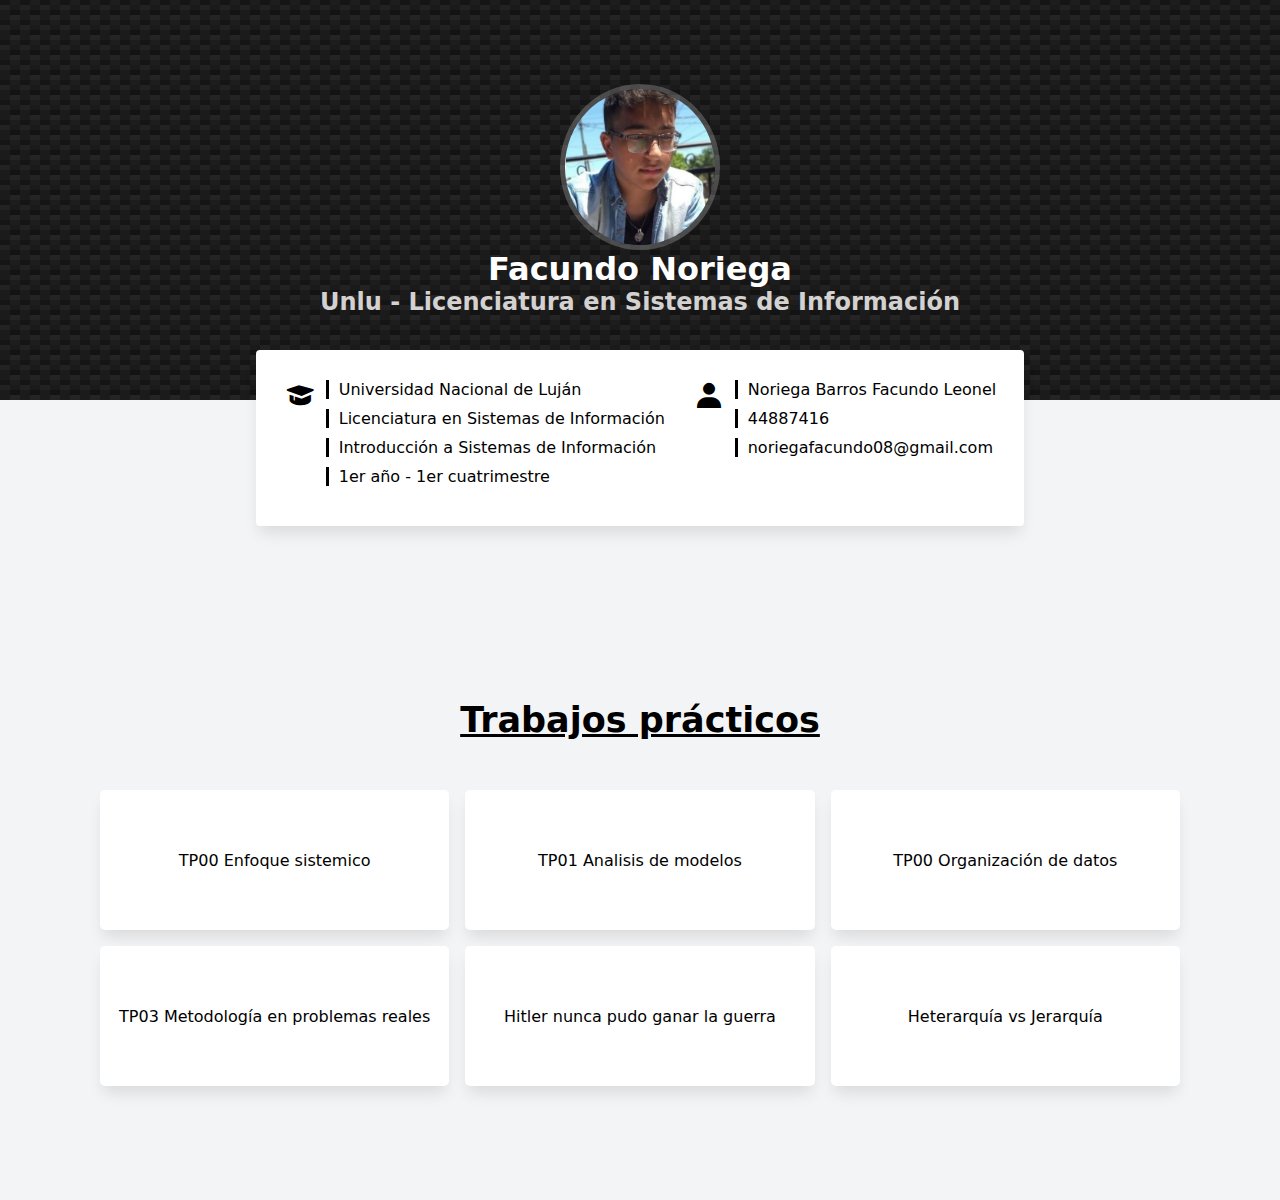
<file: index.html>
<!DOCTYPE html>
<html lang="en">
  <head>
    <meta charset="UTF-8" />
    <meta http-equiv="X-UA-Compatible" content="IE=edge" />
    <meta name="viewport" content="width=device-width, initial-scale=1.0" />
    <link rel="stylesheet" href="./index.css" />
    <title>Blog</title>
    <link
      href="https://unpkg.com/boxicons@2.1.1/css/boxicons.min.css"
      rel="stylesheet"
    />
  </head>
  <body>
    <!-- First -->
    <div class="centerProfile background">
      <div class="containerProfile">
        <img src="./profile.png" alt="Profile pic" />
      </div>
      <h1>Facundo Noriega</h1>
      <h2>Unlu - Licenciatura en Sistemas de Información</h2>
    </div>
    <!-- Second -->
    <div style="position: relative">
      <div class="card">
        <div class="cardItem">
          <i class="bx bxs-graduation"></i>
          <div class="textCard">
            <p>Universidad Nacional de Luján</p>
            <p>Licenciatura en Sistemas de Información</p>
            <p>Introducción a Sistemas de Información</p>
            <p>1er año - 1er cuatrimestre</p>
          </div>
        </div>
        <div class="cardItem">
          <i class="bx bxs-user"></i>
          <div class="textCard">
            <p>Noriega Barros Facundo Leonel</p>
            <p>44887416</p>
            <p>noriegafacundo08@gmail.com</p>
          </div>
        </div>
      </div>
    </div>
    <!-- Three -->
    <h3 id="uniqTitleTP">Trabajos prácticos</h3>
    <div class="content">
      <a href="./tps/tp00Enfoquesistemico/index.html">
        <div class="cardTp">
          <p>TP00 Enfoque sistemico</p>
        </div>
      </a>
      <a href="./tps/tp01Analisismodelos/index.html">
        <div class="cardTp">TP01 Analisis de modelos</div>
      </a>
      <a href="./tps/tp00OrganizacionDatos/index.html">
        <div class="cardTp">TP00 Organización de datos</div>
      </a>
      <a href="./tps/tp03MetodologiaProblemaReal/index.html">
        <div class="cardTp">TP03 Metodología en problemas reales</div>
      </a>
      <a href="./tps/tp00HitlerNoGanar/index.html">
        <div class="cardTp">Hitler nunca pudo ganar la guerra</div>
      </a>
      <a href="./tps/tp02HeterarquiaJerarquia/index.html">
        <div class="cardTp">Heterarquía vs Jerarquía</div>
      </a>
    </div>
  </body>
</html>
</file>
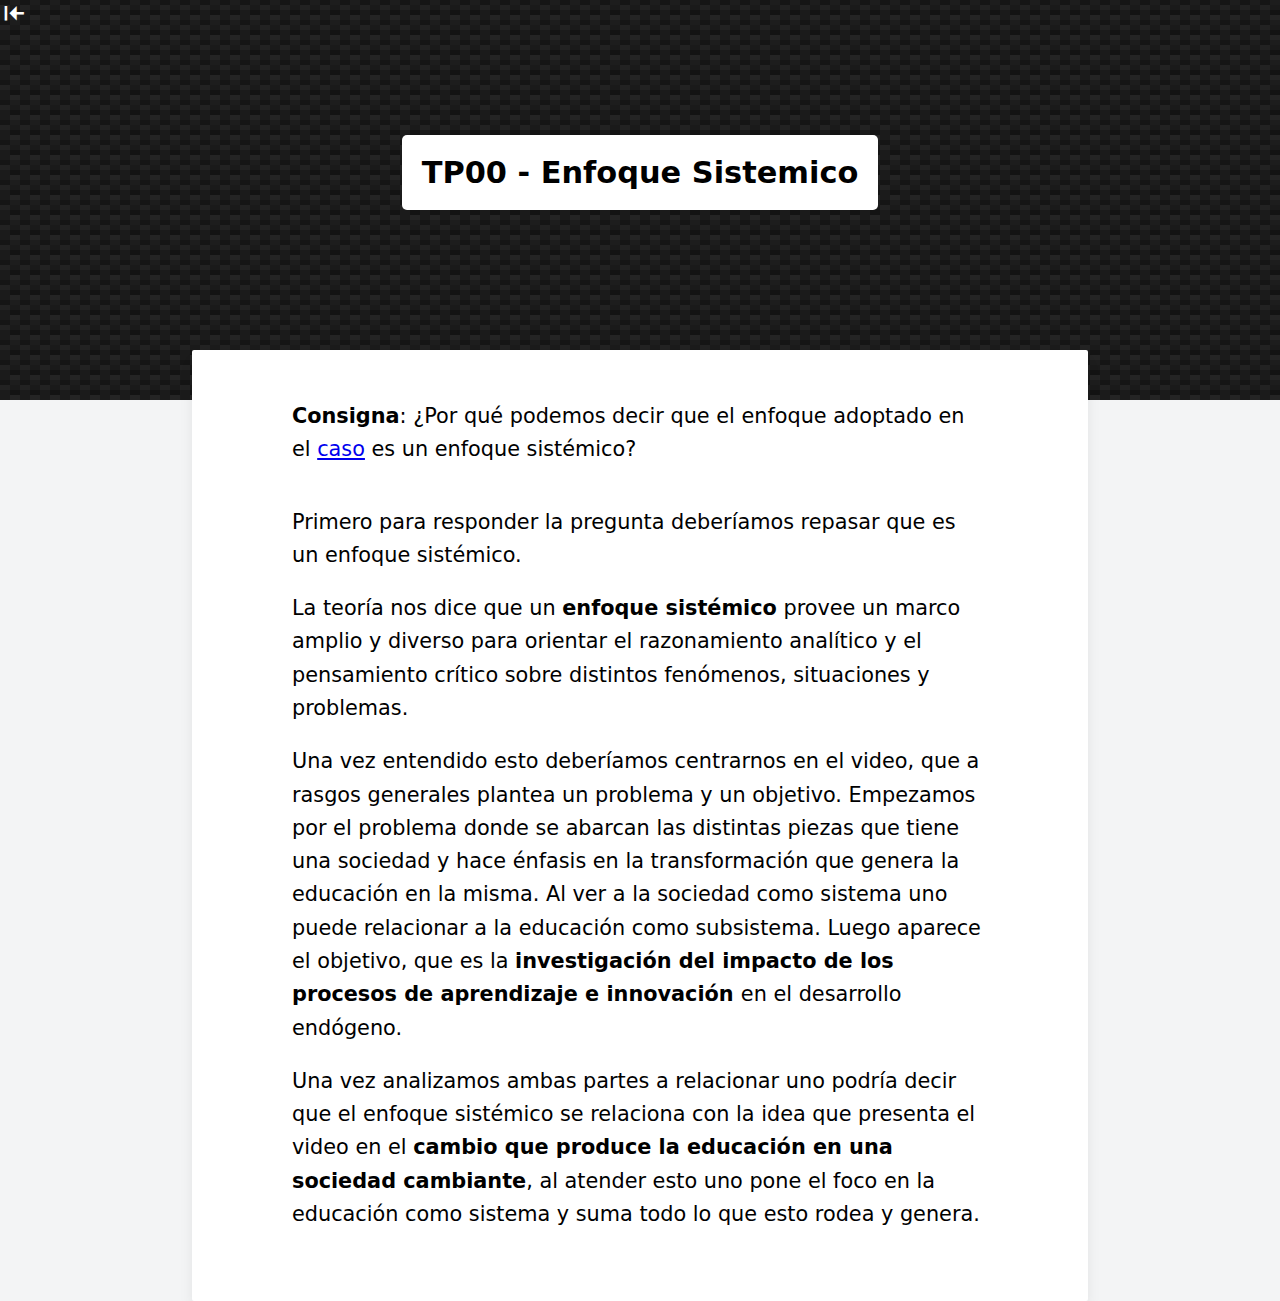
<file: tps/tp00Enfoquesistemico/index.html>
<!DOCTYPE html>
<html lang="en">
  <head>
    <meta charset="UTF-8" />
    <meta http-equiv="X-UA-Compatible" content="IE=edge" />
    <meta name="viewport" content="width=device-width, initial-scale=1.0" />
    <link rel="stylesheet" href="../.././index.css" />
    <link rel="stylesheet" href=".././styles.css" />
    <title>Blog</title>
    <link
      href="https://unpkg.com/boxicons@2.1.1/css/boxicons.min.css"
      rel="stylesheet"
    />
  </head>
  <body>
    <div class="background">
      <a href="../../index.html"><i class="bx bxs-arrow-to-left"></i></a>
      <div class="titleTps">
        <h3>TP00 - Enfoque Sistemico</h3>
      </div>
    </div>
    <div style="position: relative">
      <div class="tpContent">
        <p>
          <b>Consigna</b>: ¿Por qué podemos decir que el enfoque adoptado en el
          <a href="https://www.youtube.com/watch?v=oczMe7wQCmU" target="_blank"
            >caso</a
          >
          es un enfoque sistémico?
        </p>
        <br />
        <p>
          Primero para responder la pregunta deberíamos repasar que es un
          enfoque sistémico.
        </p>
        <p>
          La teoría nos dice que un <b>enfoque sistémico</b> provee un marco
          amplio y diverso para orientar el razonamiento analítico y el
          pensamiento crítico sobre distintos fenómenos, situaciones y
          problemas.
        </p>
        <p>
          Una vez entendido esto deberíamos centrarnos en el video, que a rasgos
          generales plantea un problema y un objetivo. Empezamos por el problema
          donde se abarcan las distintas piezas que tiene una sociedad y hace
          énfasis en la transformación que genera la educación en la misma. Al
          ver a la sociedad como sistema uno puede relacionar a la educación
          como subsistema. Luego aparece el objetivo, que es la
          <b
            >investigación del impacto de los procesos de aprendizaje e
            innovación
          </b>
          en el desarrollo endógeno.
        </p>
        <p>
          Una vez analizamos ambas partes a relacionar uno podría decir que el
          enfoque sistémico se relaciona con la idea que presenta el video en el
          <b>cambio que produce la educación en una sociedad cambiante</b>, al
          atender esto uno pone el foco en la educación como sistema y suma todo
          lo que esto rodea y genera.
        </p>
      </div>
    </div>
  </body>
</html>
</file>
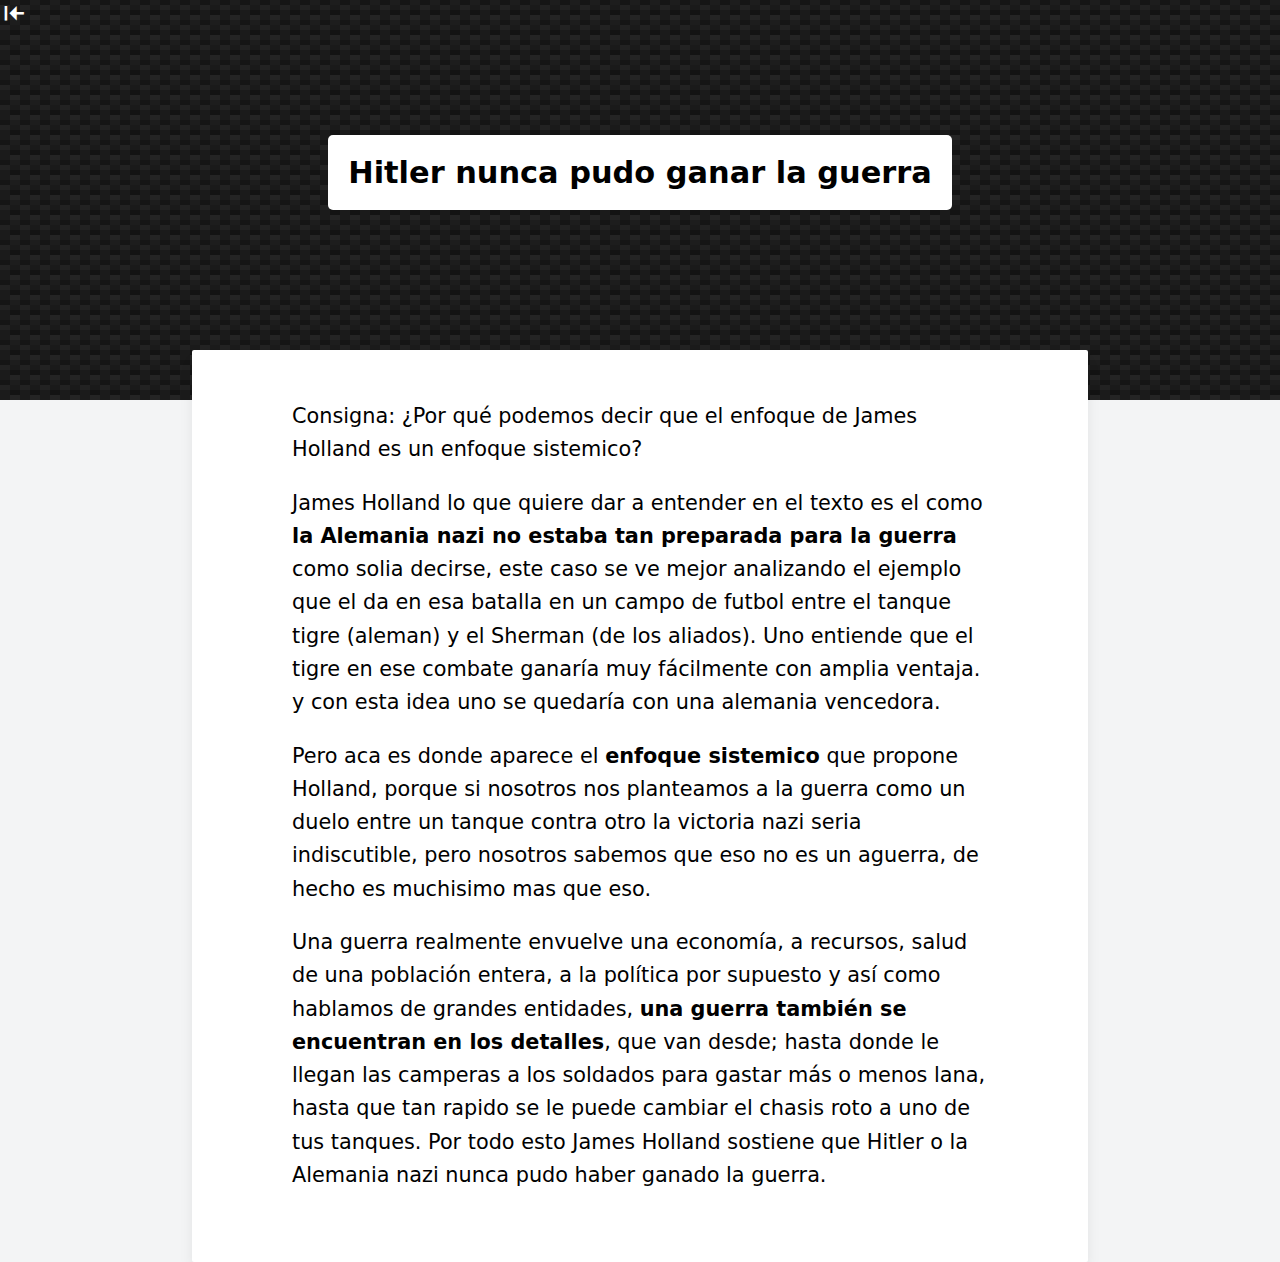
<file: tps/tp00HitlerNoGanar/index.html>
<!DOCTYPE html>
<html lang="en">
  <head>
    <meta charset="UTF-8" />
    <meta http-equiv="X-UA-Compatible" content="IE=edge" />
    <meta name="viewport" content="width=device-width, initial-scale=1.0" />
    <link rel="stylesheet" href="../.././index.css" />
    <link rel="stylesheet" href=".././styles.css" />
    <title>Blog</title>
    <link
      href="https://unpkg.com/boxicons@2.1.1/css/boxicons.min.css"
      rel="stylesheet"
    />
  </head>
  <body>
    <div class="background">
      <a href="../../index.html"><i class="bx bxs-arrow-to-left"></i></a>
      <div class="titleTps">
        <h3>Hitler nunca pudo ganar la guerra</h3>
      </div>
    </div>
    <div style="position: relative">
      <div class="tpContent">
        <p>
          Consigna: ¿Por qué podemos decir que el enfoque de James Holland es un
          enfoque sistemico?
        </p>
        <p>
          James Holland lo que quiere dar a entender en el texto es el como
          <b>la Alemania nazi no estaba tan preparada para la guerra </b> como
          solia decirse, este caso se ve mejor analizando el ejemplo que el da
          en esa batalla en un campo de futbol entre el tanque tigre (aleman) y
          el Sherman (de los aliados). Uno entiende que el tigre en ese combate
          ganaría muy fácilmente con amplia ventaja. y con esta idea uno se
          quedaría con una alemania vencedora.
        </p>
        <p>
          Pero aca es donde aparece el <b>enfoque sistemico</b> que propone
          Holland, porque si nosotros nos planteamos a la guerra como un duelo
          entre un tanque contra otro la victoria nazi seria indiscutible, pero
          nosotros sabemos que eso no es un aguerra, de hecho es muchisimo mas
          que eso.
        </p>
        <p>
          Una guerra realmente envuelve una economía, a recursos, salud de una
          población entera, a la política por supuesto y así como hablamos de
          grandes entidades,
          <b>una guerra también se encuentran en los detalles</b>, que van
          desde; hasta donde le llegan las camperas a los soldados para gastar
          más o menos lana, hasta que tan rapido se le puede cambiar el chasis
          roto a uno de tus tanques. Por todo esto James Holland sostiene que
          Hitler o la Alemania nazi nunca pudo haber ganado la guerra.
        </p>
      </div>
    </div>
  </body>
</html>
</file>
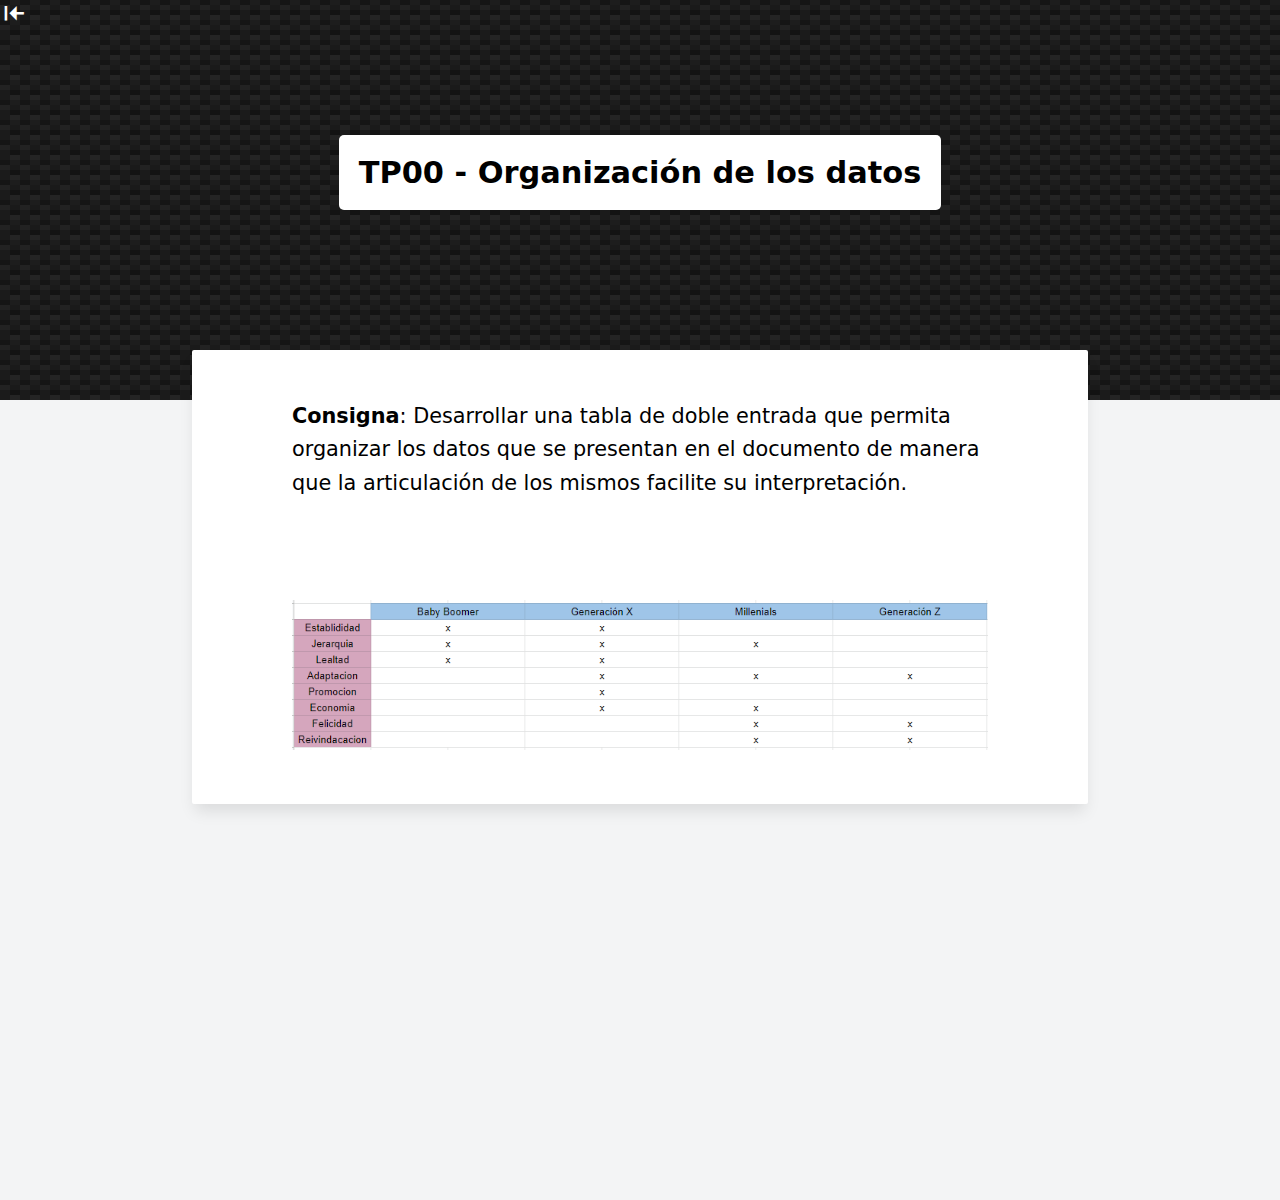
<file: tps/tp00OrganizacionDatos/index.html>
<!DOCTYPE html>
<html lang="en">
  <head>
    <meta charset="UTF-8" />
    <meta http-equiv="X-UA-Compatible" content="IE=edge" />
    <meta name="viewport" content="width=device-width, initial-scale=1.0" />
    <link rel="stylesheet" href="../.././index.css" />
    <link rel="stylesheet" href=".././styles.css" />
    <title>Blog</title>
    <link
      href="https://unpkg.com/boxicons@2.1.1/css/boxicons.min.css"
      rel="stylesheet"
    />
  </head>
  <body>
    <div class="background">
      <a href="../../index.html"><i class="bx bxs-arrow-to-left"></i></a>
      <div class="titleTps">
        <h3>TP00 - Organización de los datos</h3>
      </div>
    </div>
    <div style="position: relative">
      <div class="tpContent">
        <p>
          <b>Consigna</b>: Desarrollar una tabla de doble entrada que permita
          organizar los datos que se presentan en el documento de manera que la
          articulación de los mismos facilite su interpretación.
        </p>
        <div class="imageTp openImage">
          <img src="./tp00OrgDatos.png" alt="Tabla de datos" />
        </div>
      </div>
    </div>
  </body>
  <script src="../.././app.js" /></script>  
</html>
</file>
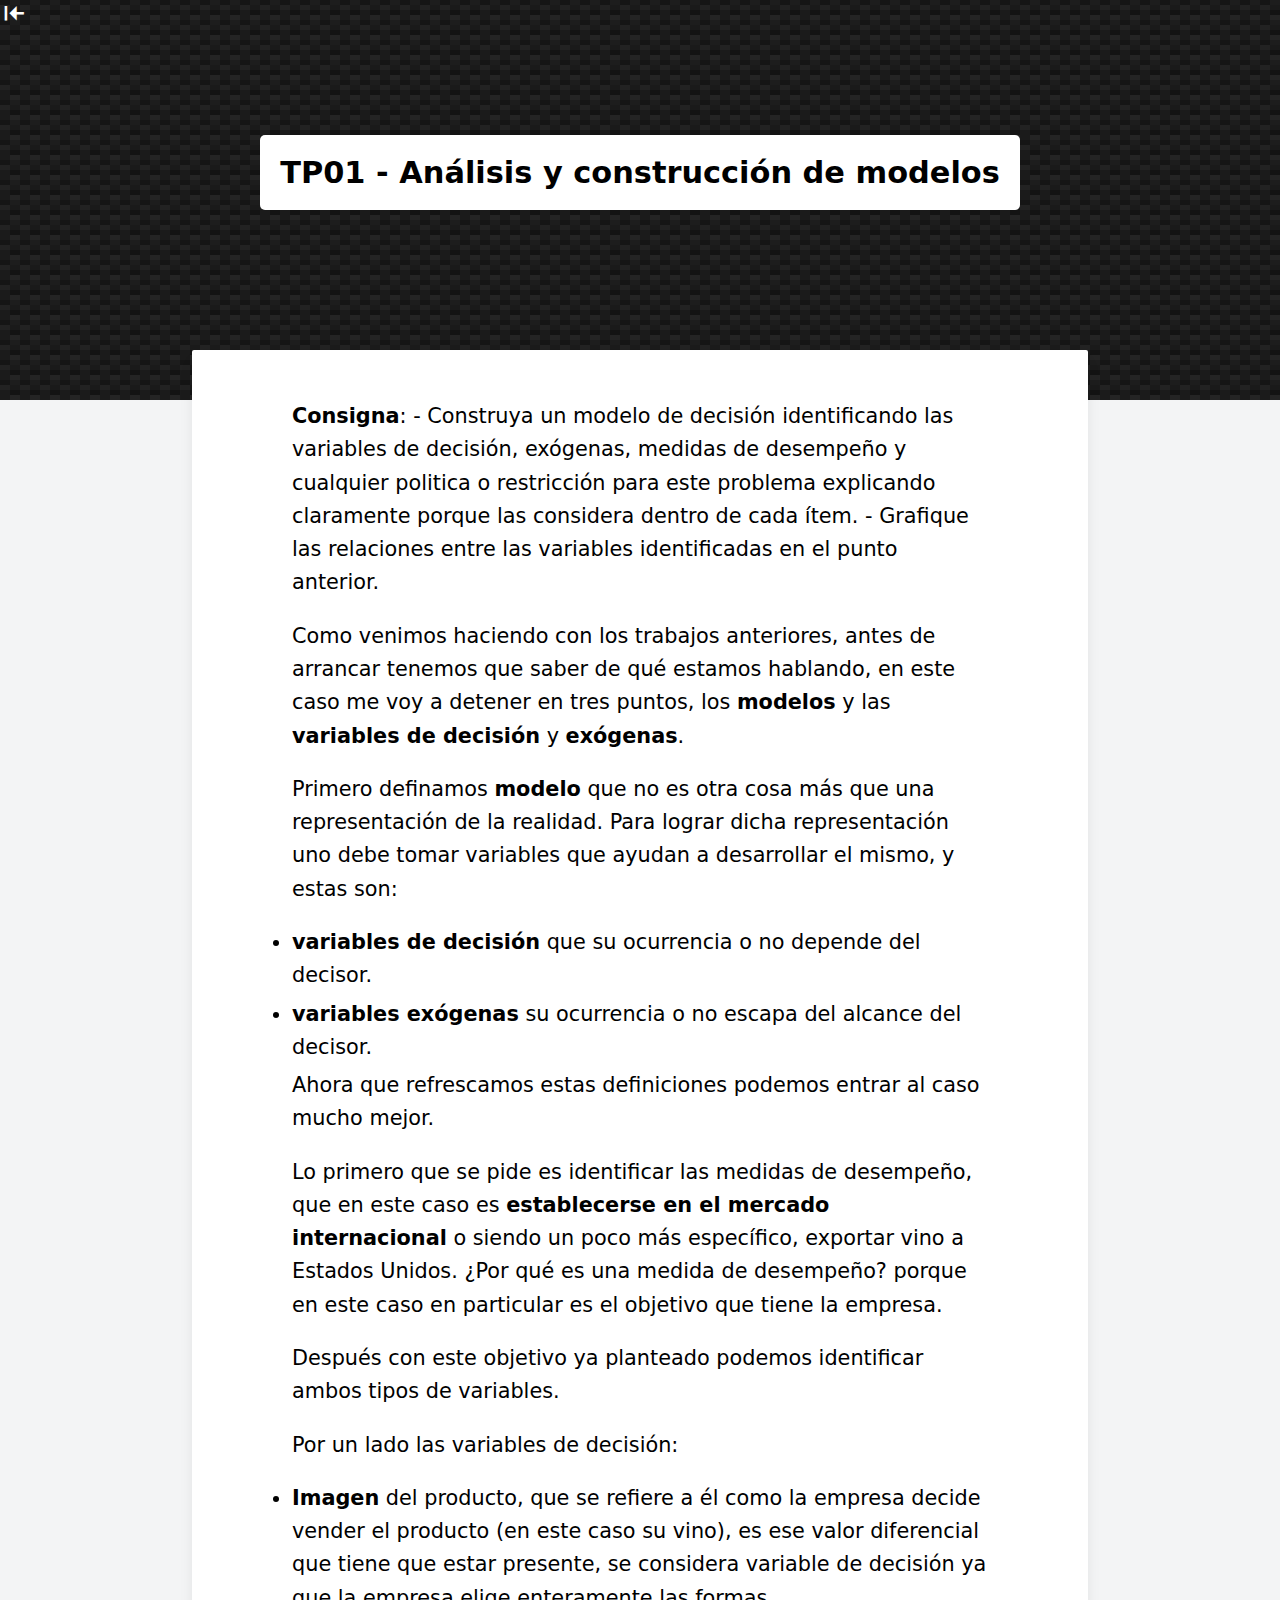
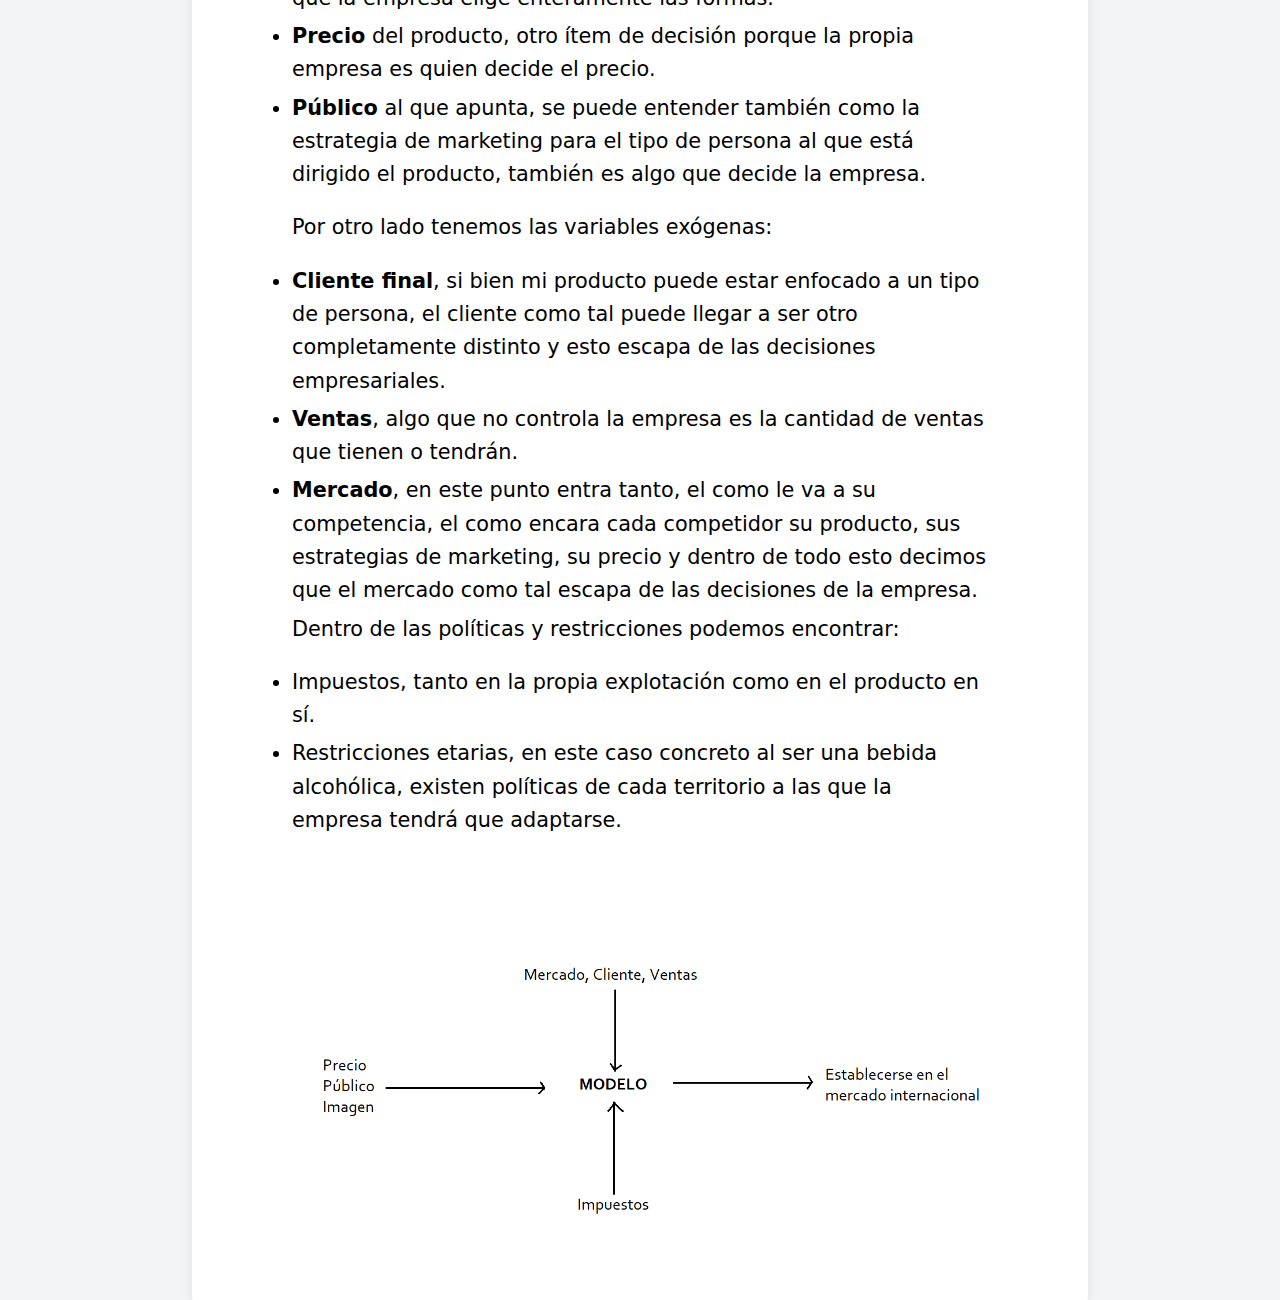
<file: tps/tp01Analisismodelos/index.html>
<!DOCTYPE html>
<html lang="en">
  <head>
    <meta charset="UTF-8" />
    <meta http-equiv="X-UA-Compatible" content="IE=edge" />
    <meta name="viewport" content="width=device-width, initial-scale=1.0" />
    <link rel="stylesheet" href="../.././index.css" />
    <link rel="stylesheet" href=".././styles.css" />
    <title>Blog</title>
    <link
      href="https://unpkg.com/boxicons@2.1.1/css/boxicons.min.css"
      rel="stylesheet"
    />
  </head>
  <body>
    <div class="background">
      <a href="../../index.html"><i class="bx bxs-arrow-to-left"></i></a>
      <div class="titleTps">
        <h3>TP01 - Análisis y construcción de modelos</h3>
      </div>
    </div>
    <div style="position: relative">
      <div class="tpContent">
        <p>
          <b>Consigna</b>: - Construya un modelo de decisión identificando las
          variables de decisión, exógenas, medidas de desempeño y cualquier
          politica o restricción para este problema explicando claramente porque
          las considera dentro de cada ítem. - Grafique las relaciones entre las
          variables identificadas en el punto anterior.
        </p>
        <p>
          Como venimos haciendo con los trabajos anteriores, antes de arrancar
          tenemos que saber de qué estamos hablando, en este caso me voy a
          detener en tres puntos, los <b>modelos</b> y las
          <b>variables de decisión</b> y <b>exógenas</b>.
        </p>
        <p>
          Primero definamos <b>modelo</b> que no es otra cosa más que una
          representación de la realidad. Para lograr dicha representación uno
          debe tomar variables que ayudan a desarrollar el mismo, y estas son:
        </p>
        <li>
          <b>variables de decisión</b> que su ocurrencia o no depende del
          decisor.
        </li>
        <li>
          <b>variables exógenas</b> su ocurrencia o no escapa del alcance del
          decisor.
        </li>
        <p>
          Ahora que refrescamos estas definiciones podemos entrar al caso mucho
          mejor.
        </p>
        <p>
          Lo primero que se pide es identificar las medidas de desempeño, que en
          este caso es <b>establecerse en el mercado internacional</b> o siendo
          un poco más específico, exportar vino a Estados Unidos. ¿Por qué es
          una medida de desempeño? porque en este caso en particular es el
          objetivo que tiene la empresa.
        </p>
        <p>
          Después con este objetivo ya planteado podemos identificar ambos tipos
          de variables.
        </p>
        <p>Por un lado las variables de decisión:</p>
        <li>
          <b>Imagen</b> del producto, que se refiere a él como la empresa decide
          vender el producto (en este caso su vino), es ese valor diferencial
          que tiene que estar presente, se considera variable de decisión ya que
          la empresa elige enteramente las formas.
        </li>
        <li>
          <b>Precio</b> del producto, otro ítem de decisión porque la propia
          empresa es quien decide el precio.
        </li>
        <li>
          <b>Público</b> al que apunta, se puede entender también como la
          estrategia de marketing para el tipo de persona al que está dirigido
          el producto, también es algo que decide la empresa.
        </li>
        <p style="margin-top: 20px">
          Por otro lado tenemos las variables exógenas:
        </p>
        <li>
          <b>Cliente final</b>, si bien mi producto puede estar enfocado a un
          tipo de persona, el cliente como tal puede llegar a ser otro
          completamente distinto y esto escapa de las decisiones empresariales.
        </li>
        <li>
          <b>Ventas</b>, algo que no controla la empresa es la cantidad de
          ventas que tienen o tendrán.
        </li>
        <li>
          <b>Mercado</b>, en este punto entra tanto, el como le va a su
          competencia, el como encara cada competidor su producto, sus
          estrategias de marketing, su precio y dentro de todo esto decimos que
          el mercado como tal escapa de las decisiones de la empresa.
        </li>
        <p>Dentro de las políticas y restricciones podemos encontrar:</p>
        <li>
          Impuestos, tanto en la propia explotación como en el producto en sí.
        </li>
        <li>
          Restricciones etarias, en este caso concreto al ser una bebida
          alcohólica, existen políticas de cada territorio a las que la empresa
          tendrá que adaptarse.
        </li>
        <div class="imageTp openImage">
          <img src="./IMAGENTP01Modelos.png" alt="Imagen Modelo" />
        </div>
      </div>
    </div>
  </body>
  <script src="../.././app.js"></script>
</html>
</file>
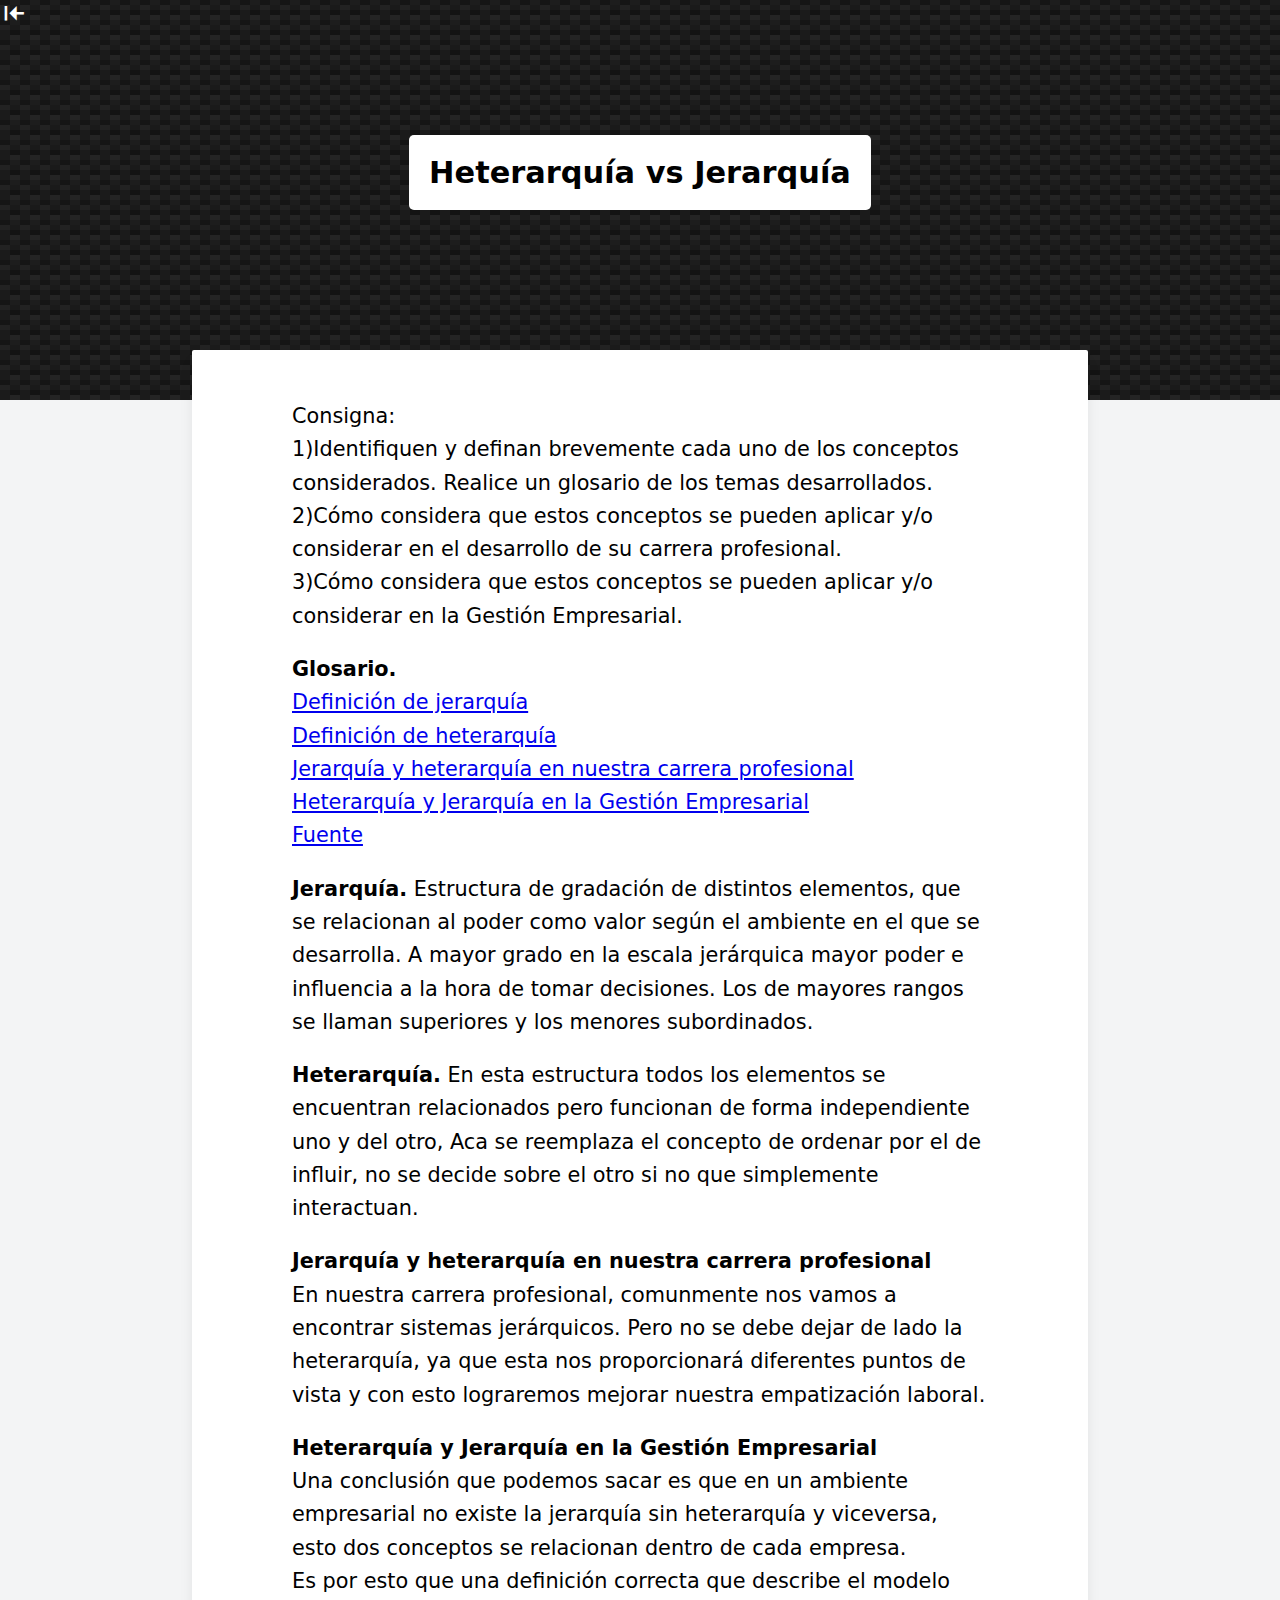
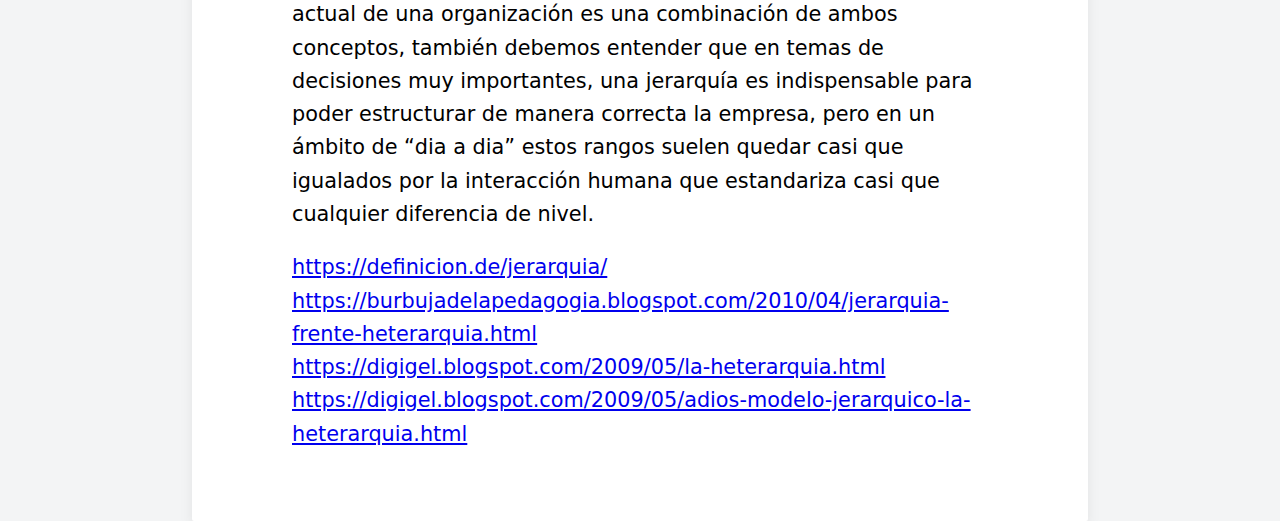
<file: tps/tp02HeterarquiaJerarquia/index.html>
<!DOCTYPE html>
<html lang="en">
  <head>
    <meta charset="UTF-8" />
    <meta http-equiv="X-UA-Compatible" content="IE=edge" />
    <meta name="viewport" content="width=device-width, initial-scale=1.0" />
    <link rel="stylesheet" href="../.././index.css" />
    <link rel="stylesheet" href=".././styles.css" />
    <title>Blog</title>
    <link
      href="https://unpkg.com/boxicons@2.1.1/css/boxicons.min.css"
      rel="stylesheet"
    />
  </head>
  <body>
    <div class="background">
      <a href="../../index.html"><i class="bx bxs-arrow-to-left"></i></a>
      <div class="titleTps">
        <h3>Heterarquía vs Jerarquía</h3>
      </div>
    </div>
    <div style="position: relative">
      <div class="tpContent">
        <p>
          Consigna: <br />
          1)Identifiquen y definan brevemente cada uno de los conceptos
          considerados. Realice un glosario de los temas desarrollados. <br />
          2)Cómo considera que estos conceptos se pueden aplicar y/o considerar
          en el desarrollo de su carrera profesional. <br />
          3)Cómo considera que estos conceptos se pueden aplicar y/o considerar
          en la Gestión Empresarial.
        </p>
        <p>
          <b>Glosario.</b> <br />
          <a href="#definicionJ">Definición de jerarquía</a> <br />
          <a href="#definicionH">Definición de heterarquía</a> <br />
          <a href="#JyHLaboral"
            >Jerarquía y heterarquía en nuestra carrera profesional</a
          >
          <br />
          <a href="#JyHEmpresa"
            >Heterarquía y Jerarquía en la Gestión Empresarial</a
          >
          <br />
          <a href="#Fuente">Fuente</a>
        </p>
        <p id="definicionJ">
          <b>Jerarquía.</b> Estructura de gradación de distintos elementos, que
          se relacionan al poder como valor según el ambiente en el que se
          desarrolla. A mayor grado en la escala jerárquica mayor poder e
          influencia a la hora de tomar decisiones. Los de mayores rangos se
          llaman superiores y los menores subordinados.
        </p>
        <p id="definicionH">
          <b>Heterarquía.</b> En esta estructura todos los elementos se
          encuentran relacionados pero funcionan de forma independiente uno y
          del otro, Aca se reemplaza el concepto de ordenar por el de influir,
          no se decide sobre el otro si no que simplemente interactuan.
        </p>
        <p id="JyHLaboral">
          <b>Jerarquía y heterarquía en nuestra carrera profesional</b> <br />
          En nuestra carrera profesional, comunmente nos vamos a encontrar
          sistemas jerárquicos. Pero no se debe dejar de lado la heterarquía, ya
          que esta nos proporcionará diferentes puntos de vista y con esto
          lograremos mejorar nuestra empatización laboral.
        </p>
        <p id="JyHEmpresa">
          <b>Heterarquía y Jerarquía en la Gestión Empresarial</b> <br />
          Una conclusión que podemos sacar es que en un ambiente empresarial no
          existe la jerarquía sin heterarquía y viceversa, esto dos conceptos se
          relacionan dentro de cada empresa.
          <br />
          Es por esto que una definición correcta que describe el modelo actual
          de una organización es una combinación de ambos conceptos, también
          debemos entender que en temas de decisiones muy importantes, una
          jerarquía es indispensable para poder estructurar de manera correcta
          la empresa, pero en un ámbito de “dia a dia” estos rangos suelen
          quedar casi que igualados por la interacción humana que estandariza
          casi que cualquier diferencia de nivel.
        </p>
        <p id="Fuente">
          <a href="https://definicion.de/jerarquia/"
            >https://definicion.de/jerarquia/</a
          >
          <br />
          <a
            href="https://burbujadelapedagogia.blogspot.com/2010/04/jerarquia-frente-heterarquia.html"
            >https://burbujadelapedagogia.blogspot.com/2010/04/jerarquia-frente-heterarquia.html</a
          >
          <br />
          <a href="https://digigel.blogspot.com/2009/05/la-heterarquia.html"
            >https://digigel.blogspot.com/2009/05/la-heterarquia.html</a
          >
          <br />
          <a
            href="https://digigel.blogspot.com/2009/05/adios-modelo-jerarquico-la-heterarquia.html"
            >https://digigel.blogspot.com/2009/05/adios-modelo-jerarquico-la-heterarquia.html</a
          >
        </p>
      </div>
    </div>
  </body>
</html>
</file>
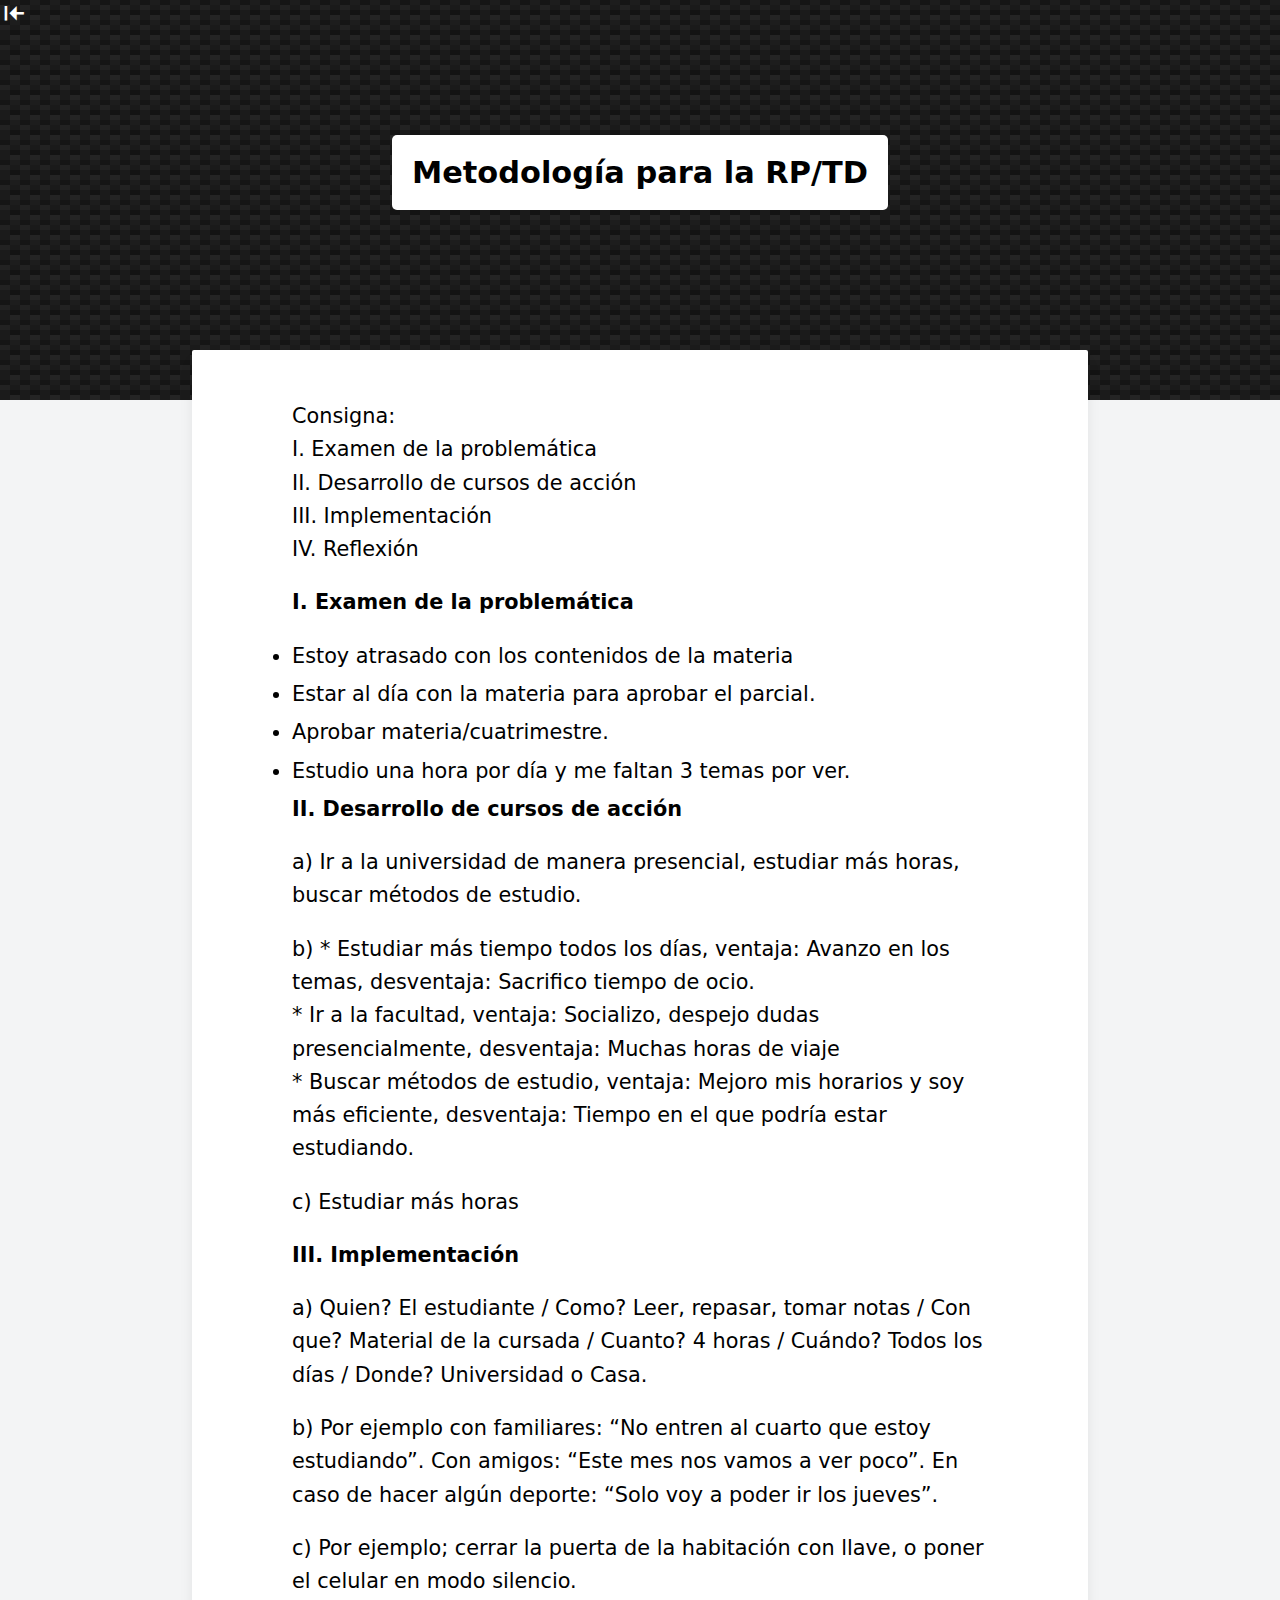
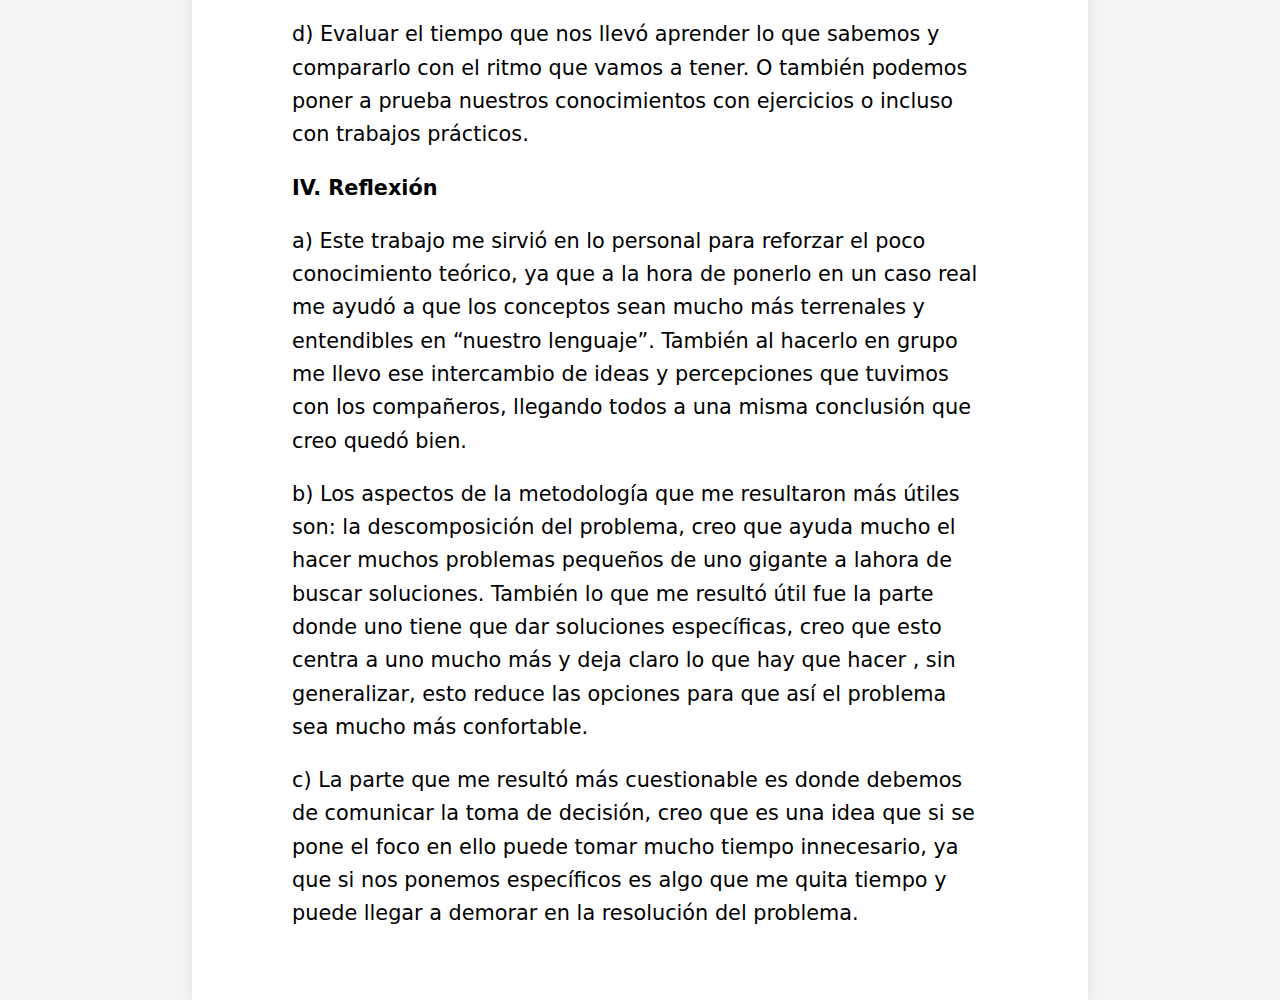
<file: tps/tp03MetodologiaProblemaReal/index.html>
<!DOCTYPE html>
<html lang="en">
  <head>
    <meta charset="UTF-8" />
    <meta http-equiv="X-UA-Compatible" content="IE=edge" />
    <meta name="viewport" content="width=device-width, initial-scale=1.0" />
    <link rel="stylesheet" href="../.././index.css" />
    <link rel="stylesheet" href=".././styles.css" />
    <title>Blog</title>
    <link
      href="https://unpkg.com/boxicons@2.1.1/css/boxicons.min.css"
      rel="stylesheet"
    />
  </head>
  <body>
    <div class="background">
      <a href="../../index.html"><i class="bx bxs-arrow-to-left"></i></a>
      <div class="titleTps">
        <h3>Metodología para la RP/TD</h3>
      </div>
    </div>
    <div style="position: relative">
      <div class="tpContent">
        <p>
          Consigna:<br />
          I. Examen de la problemática <br />
          II. Desarrollo de cursos de acción <br />
          III. Implementación <br />
          IV. Reflexión
        </p>
        <p><b> I. Examen de la problemática</b></p>
        <li>Estoy atrasado con los contenidos de la materia</li>
        <li>Estar al día con la materia para aprobar el parcial.</li>
        <li>Aprobar materia/cuatrimestre.</li>
        <li>Estudio una hora por día y me faltan 3 temas por ver.</li>
        <p><b> II. Desarrollo de cursos de acción</b></p>
        <p>
          a) Ir a la universidad de manera presencial, estudiar más horas,
          buscar métodos de estudio.
        </p>
        <p>
          b) * Estudiar más tiempo todos los días, ventaja: Avanzo en los temas,
          desventaja: Sacrifico tiempo de ocio.
          <br />
          * Ir a la facultad, ventaja: Socializo, despejo dudas presencialmente,
          desventaja: Muchas horas de viaje
          <br />
          * Buscar métodos de estudio, ventaja: Mejoro mis horarios y soy más
          eficiente, desventaja: Tiempo en el que podría estar estudiando.
        </p>
        <p>c) Estudiar más horas</p>
        <p><b>III. Implementación </b></p>
        <p>
          a) Quien? El estudiante / Como? Leer, repasar, tomar notas / Con que?
          Material de la cursada / Cuanto? 4 horas / Cuándo? Todos los días /
          Donde? Universidad o Casa.
        </p>
        <p>
          b) Por ejemplo con familiares: “No entren al cuarto que estoy
          estudiando”. Con amigos: “Este mes nos vamos a ver poco”. En caso de
          hacer algún deporte: “Solo voy a poder ir los jueves”.
        </p>
        <p>
          c) Por ejemplo; cerrar la puerta de la habitación con llave, o poner
          el celular en modo silencio.
        </p>
        <p>
          d) Evaluar el tiempo que nos llevó aprender lo que sabemos y
          compararlo con el ritmo que vamos a tener. O también podemos poner a
          prueba nuestros conocimientos con ejercicios o incluso con trabajos
          prácticos.
        </p>
        <p><b>IV. Reflexión</b></p>
        <p>
          a) Este trabajo me sirvió en lo personal para reforzar el poco
          conocimiento teórico, ya que a la hora de ponerlo en un caso real me
          ayudó a que los conceptos sean mucho más terrenales y entendibles en
          “nuestro lenguaje”. También al hacerlo en grupo me llevo ese
          intercambio de ideas y percepciones que tuvimos con los compañeros,
          llegando todos a una misma conclusión que creo quedó bien.
        </p>
        <p>
          b) Los aspectos de la metodología que me resultaron más útiles son: la
          descomposición del problema, creo que ayuda mucho el hacer muchos
          problemas pequeños de uno gigante a lahora de buscar soluciones.
          También lo que me resultó útil fue la parte donde uno tiene que dar
          soluciones específicas, creo que esto centra a uno mucho más y deja
          claro lo que hay que hacer , sin generalizar, esto reduce las opciones
          para que así el problema sea mucho más confortable.
        </p>
        <p>
          c) La parte que me resultó más cuestionable es donde debemos de
          comunicar la toma de decisión, creo que es una idea que si se pone el
          foco en ello puede tomar mucho tiempo innecesario, ya que si nos
          ponemos específicos es algo que me quita tiempo y puede llegar a
          demorar en la resolución del problema.
        </p>
      </div>
    </div>
  </body>
</html>
</file>
<file: index.css>
* {
  margin: 0;
  padding: 0;
  box-sizing: border-box;
  font-family: -apple-system, system-ui, BlinkMacSystemFont, 'Segoe UI', Roboto,
    'Helvetica Neue', Arial, sans-serif, 'Apple Color Emoji', 'Segoe UI Emoji',
    'Segoe UI Symbol';
}

body {
  background-color: rgb(243, 244, 245);
  height: 1200px;
}

.background {
  background: linear-gradient(27deg, #151515 5px, transparent 5px) 0 5px,
    linear-gradient(207deg, #151515 5px, transparent 5px) 10px 0px,
    linear-gradient(27deg, #222 5px, transparent 5px) 0px 10px,
    linear-gradient(207deg, #222 5px, transparent 5px) 10px 5px,
    linear-gradient(90deg, #1b1b1b 10px, transparent 10px),
    linear-gradient(
      #1d1d1d 25%,
      #1a1a1a 25%,
      #1a1a1a 50%,
      transparent 50%,
      transparent 75%,
      #242424 75%,
      #242424
    );
  background-color: #131313;
  background-size: 20px 20px;
  height: 400px;
}

.centerProfile {
  display: flex;
  flex-direction: column;
  align-items: center;
  justify-content: center;
  color: white;
}
h2 {
  color: #d4d1d1;
}

.containerProfile {
  border-radius: 100%;
  border: 5px solid rgba(255, 255, 255, 0.212);
  overflow: hidden;
}

.containerProfile img {
  width: 150px;
  height: 100%;
}

.card {
  position: absolute;
  top: -50px;
  background-color: #fff;
  width: 60%;
  border-radius: 4px;
  box-shadow: 0px 10px 15px -3px rgba(0, 0, 0, 0.1);
  left: 0;
  right: 0;
  margin: auto;
  display: flex;
  justify-content: space-evenly;
  padding: 30px 0;
}

.cardItem {
  display: flex;
  justify-content: space-evenly;
}
.cardItem i {
  font-size: 2rem;
  padding-right: 10px;
}
.textCard {
  height: fit-content;
}
.textCard p {
  border-left: 3px solid #000;
  margin-bottom: 10px;
  padding-left: 10px;
}
#uniqTitleTP {
  font-size: 35px;
  margin-top: 300px;
  margin-bottom: 50px;
  text-align: center;
  text-decoration: underline;
}
.content {
  padding: 0 100px;
  display: grid;
  grid-template-columns: repeat(auto-fit, minmax(300px, 1fr));
  gap: 1rem;
}
.content a {
  text-decoration: none;
}

.cardTp {
  background-color: white;
  color: #000;
  height: 140px;
  border-radius: 5px;
  transition: all ease 0.5s;
  display: flex;
  align-items: center;
  justify-content: center;
  text-align: center;
  box-shadow: 0px 10px 15px -3px rgba(0, 0, 0, 0.1);
}
.cardTp:hover {
  transform: scale(1.02);
}

@media (max-width: 900px) {
  .card {
    flex-direction: column;
  }
}
</file>
<file: tps/styles.css>
.titleTps {
  position: absolute;
  top: 15%;
  left: 0;
  right: 0;
  margin: auto;
  width: fit-content;
}

.titleTps h3 {
  text-align: center;
  font-size: 1.9rem;
  padding: 20px;
  background-color: white;
  border-radius: 5px;
}

.tpContent {
  position: absolute;
  top: -50px;
  background-color: #fff;
  width: 70%;
  border-radius: 2px;
  box-shadow: 0px 10px 15px -3px rgba(0, 0, 0, 0.1);
  left: 0;
  right: 0;
  margin: auto;
  padding: 50px 100px;
}

.tpContent p {
  font-size: 1.3rem;
  line-height: 1.6em;
  margin-bottom: 20px;
}

i {
  color: #fff;
  font-size: 1.8rem;
}

li {
  font-size: 1.3rem;
  line-height: 1.6em;
  margin-bottom: 5px;
}
.imageTp {
  margin-top: 100px;
}
.imageTp img {
  transition: all 1s ease;
  width: 100%;
}
.imageTp img:hover {
  cursor: zoom-in;
}

.closeImage {
  transform: scale(1.5);
}
.bgBlur {
  background-color: yellowgreen;
}
</file>
